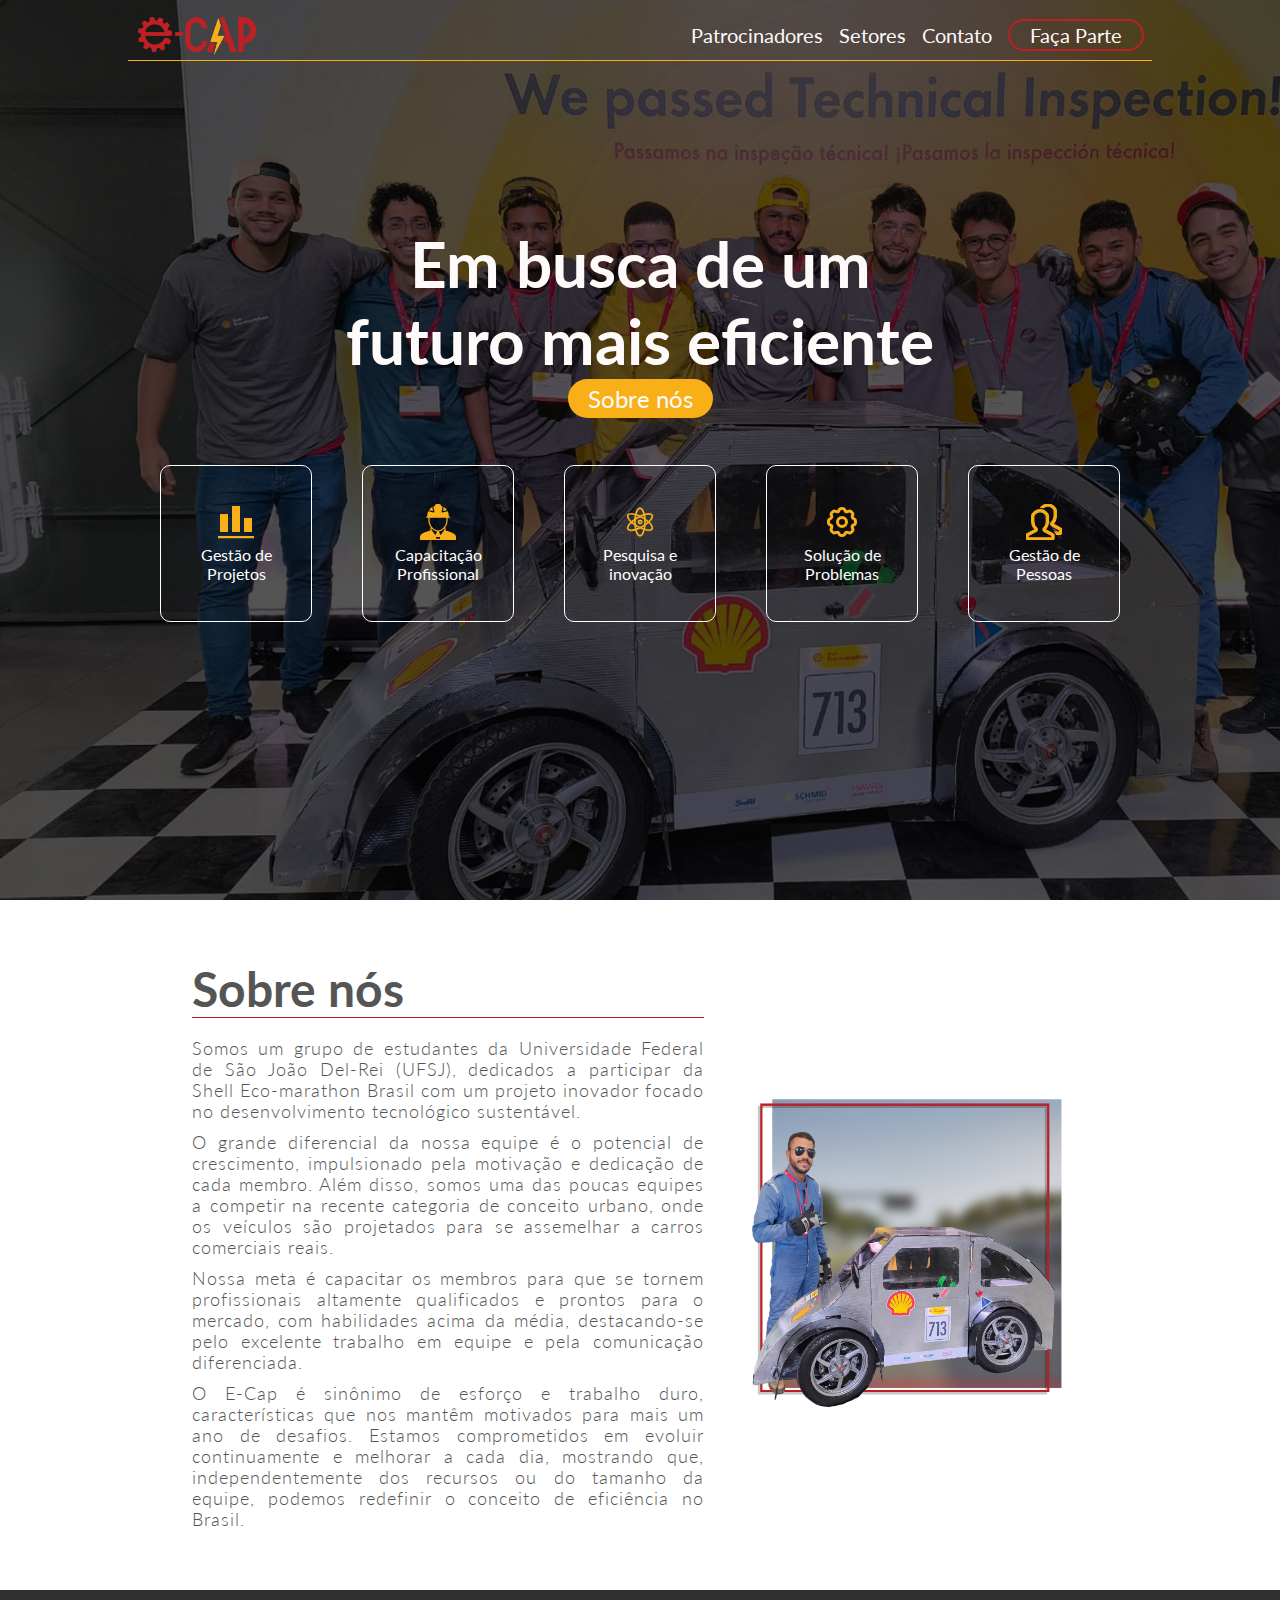
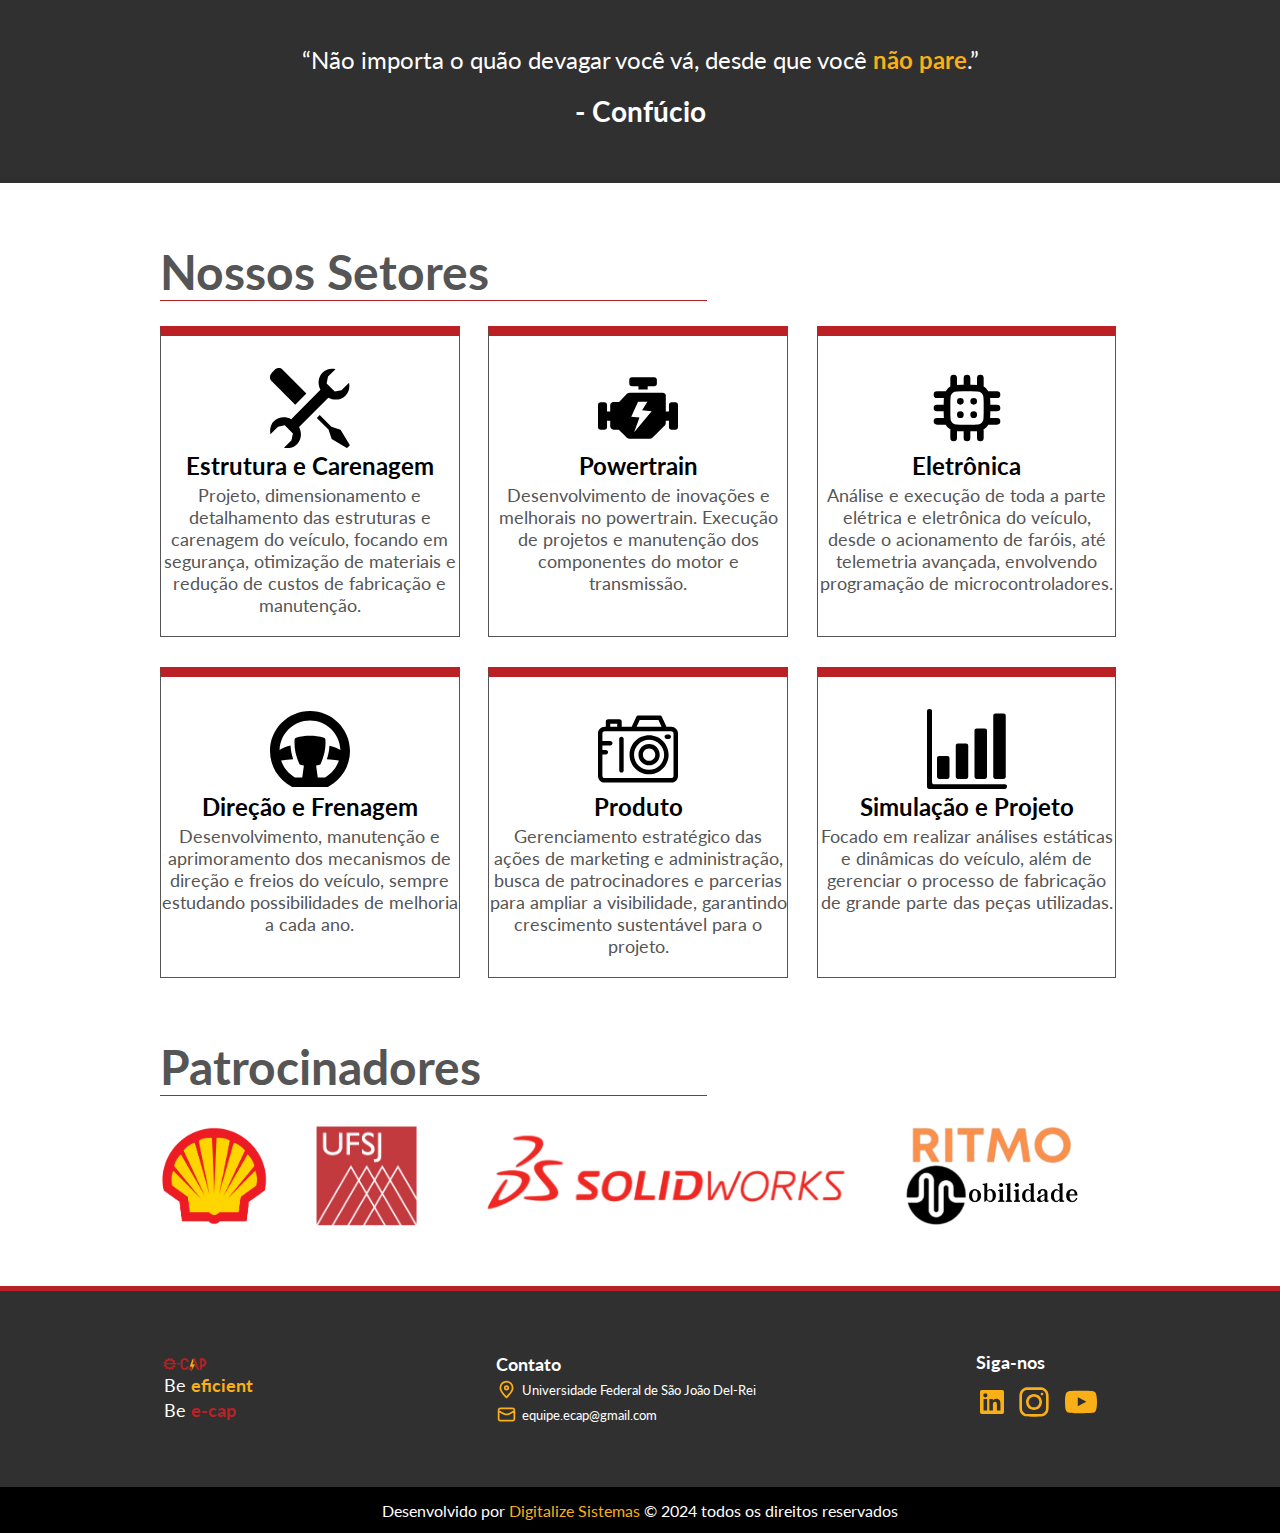
<file: index.html>
<!DOCTYPE html>
<html lang="pt-br">
<head>
    <meta charset="UTF-8">
    <meta name="viewport" content="width=device-width, initial-scale=1.0">
    <link rel="shortcut icon" type="x-icon" href="imagens/shortlogoecap.png">
    <title>e-cap</title>
    <link rel="stylesheet" href="css/style.css">
    <link rel="preconnect" href="https://fonts.googleapis.com">
    <link rel="preconnect" href="https://fonts.gstatic.com" crossorigin>
    <link href="https://fonts.googleapis.com/css2?family=Lato:ital,wght@0,100;0,300;0,400;0,700;0,900;1,100;1,300;1,400;1,700;1,900&display=swap" rel="stylesheet">
</head>
<body>
    <main>
        <header>
            <div class="soserveparaisso">
                <img src="imagens/logoecap.png" alt="Logo E-cap">
                <ul>
                    <li><a href="#patrocinadores">Patrocinadores</a></li>
                    <li><a href="#setores">Setores</a></li>
                    <li><a href="#contato">Contato</a></li>
                    <li><a class="botao" href="paginas/inscricao.html">Faça Parte</a></li>
                </ul>
                <nav class="headertelefone">
                    <button class="botaomenu" id="butas">
                        <svg fill="#BB2025" viewBox="-5 -7 24 24" xmlns="http://www.w3.org/2000/svg" preserveAspectRatio="xMinYMin" class="jam jam-align-justify" stroke="#BB2025"><g id="SVGRepo_bgCarrier" stroke-width="0"></g><g id="SVGRepo_tracerCarrier" stroke-linecap="round" stroke-linejoin="round"></g><g id="SVGRepo_iconCarrier"><path d="M1 0h12a1 1 0 0 1 0 2H1a1 1 0 1 1 0-2zm0 8h12a1 1 0 0 1 0 2H1a1 1 0 1 1 0-2zm0-4h12a1 1 0 0 1 0 2H1a1 1 0 1 1 0-2z"></path></g></svg>
                    </button>
                </nav>
            </div> 
            <nav class="menutelefone">
                    <button class="botaomenu" id="brutus">
                    <svg fill="#BB2025" viewBox="-5 -7 24 24" xmlns="http://www.w3.org/2000/svg" preserveAspectRatio="xMinYMin" class="jam jam-align-justify" stroke="#BB2025"><g id="SVGRepo_bgCarrier" stroke-width="0"></g><g id="SVGRepo_tracerCarrier" stroke-linecap="round" stroke-linejoin="round"></g><g id="SVGRepo_iconCarrier"><path d="M1 0h12a1 1 0 0 1 0 2H1a1 1 0 1 1 0-2zm0 8h12a1 1 0 0 1 0 2H1a1 1 0 1 1 0-2zm0-4h12a1 1 0 0 1 0 2H1a1 1 0 1 1 0-2z"></path></g></svg>
                    </button>
                    <li><a href="#about">Sobre nós</a></li>
                    <li><a href="#patrocinadores">Patrocinadores</a></li>
                    <li><a href="#setores">Setores</a></li>
                    <li><a href="#contato">Contato</a></li>
                    <li><a href="paginas/inscricao.html">Faça Parte</a></li> 
            </nav> 
        </header>
        <nav class="principal">
            <h1>Em busca de um futuro mais eficiente</h1>
            <a href="#about">Sobre nós</a>
        </nav>
        <div class="destaques">
            <div class="ajustelarguradestaque">
                <article>
                    <svg fill="#F9AF18" width="64px" height="64px" viewBox="0 0 1920 1920" xmlns="http://www.w3.org/2000/svg" stroke="#F9AF18"><g id="SVGRepo_bgCarrier" stroke-width="0"></g><g id="SVGRepo_tracerCarrier" stroke-linecap="round" stroke-linejoin="round"></g><g id="SVGRepo_iconCarrier"> <path d="M746.667 106.667H1173.33V1493.33H746.667V106.667ZM533.333 533.333H106.667V1493.33H533.333V533.333ZM1920 1706.67H0V1824H1920V1706.67ZM1813.33 746.667H1386.67V1493.33H1813.33V746.667Z"></path> </g></svg>
                    <p>Gestão de Projetos</p>
                </article>
                <article>
                    <svg fill="#F9AF18" height="64px" width="64px" version="1.1" id="Layer_1" xmlns="http://www.w3.org/2000/svg" xmlns:xlink="http://www.w3.org/1999/xlink" viewBox="0 0 503.607 503.607" xml:space="preserve" stroke="#F9AF18"><g id="SVGRepo_bgCarrier" stroke-width="0"></g><g id="SVGRepo_tracerCarrier" stroke-linecap="round" stroke-linejoin="round"></g><g id="SVGRepo_iconCarrier"> <g> <g> <g> <path d="M478.67,417.993c-50.352-26.498-88.87-41.212-123.081-47.02l3.727-5.12c1.46-2.014,1.956-4.558,1.36-6.967l-7.798-31.165 c20.883-29.444,33.221-66.224,33.221-101.099v-33.574h8.393h16.787c4.642,0,8.393-3.76,8.393-8.393 c0-4.642-3.752-8.393-8.393-8.393h-8.393v-8.393c0-23.384-5.506-45.409-15.377-64.999l-75.365,14.487 c-0.529,0.101-1.058,0.151-1.586,0.151c-2.199,0-4.339-0.873-5.926-2.451c-1.964-1.972-2.837-4.784-2.317-7.521l13.765-72.268 c-7.109-3.198-14.537-5.968-22.31-8.175v-1.779C293.77,11.356,282.414,0,268.456,0h-33.297 c-13.967,0-25.323,11.356-25.323,25.315v1.779c-7.764,2.208-15.192,4.977-22.301,8.175l13.765,72.268 c0.52,2.736-0.353,5.548-2.317,7.521c-1.586,1.578-3.727,2.451-5.934,2.451c-0.529,0-1.058-0.05-1.586-0.151l-75.356-14.487 c-9.871,19.59-15.385,41.615-15.385,64.999v8.393h-8.393c-4.633,0-8.393,3.752-8.393,8.393c0,4.633,3.76,8.393,8.393,8.393 h16.787h8.393v33.574c0,34.875,12.347,71.655,33.221,101.099l-7.789,31.165c-0.604,2.409-0.101,4.952,1.36,6.967l3.727,5.12 c-34.212,5.808-72.729,20.522-123.081,47.02C9.56,426.085,0,441.923,0,459.323v35.89c0,4.633,3.76,8.393,8.393,8.393h201.443 h0.008h3.139c0.008,0,0.008-0.008,0.017-0.008l77.253-0.067c0.134,0.008,0.243,0.076,0.378,0.076h204.582 c4.642,0,8.393-3.76,8.393-8.393v-35.89C503.607,441.923,494.055,426.085,478.67,417.993z M134.295,226.623v-33.574h235.016 v33.574c0,37.796-13.371,71.059-33.146,96.004c-0.294,0.285-0.68,0.462-0.932,0.789c-2.887,3.693-5.875,7.176-8.947,10.45 c-0.017,0.017-0.034,0.034-0.05,0.05c-2.04,2.157-4.163,4.079-6.278,6.052c-20.514,18.499-44.88,29.344-68.155,29.344 c-23.267,0-47.633-10.844-68.155-29.344c-2.107-1.972-4.23-3.895-6.27-6.052c-0.017-0.017-0.034-0.034-0.05-0.05 c-3.072-3.273-6.068-6.757-8.956-10.45c-0.252-0.327-0.63-0.504-0.923-0.789C147.674,297.682,134.295,264.419,134.295,226.623z M160.18,359.147l3.769-15.058c0.017,0.025,0.042,0.042,0.059,0.059c20.287,22.066,46.097,37.611,75.188,41.145 c0.017,0,0.034,0.008,0.05,0.008l-22.78,51.242L160.18,359.147z M220.084,486.811l5.028-25.172h53.391l2.132,10.635l2.896,14.479 L220.084,486.811z M287.148,436.543l-22.78-51.242c0.017,0,0.034-0.008,0.05-0.008c29.092-3.534,54.902-19.078,75.188-41.145 c0.017-0.017,0.042-0.034,0.059-0.059l3.769,15.058L287.148,436.543z"></path> <path d="M331.617,43.415l-10.5,55.111l57.436-11.046C366.626,69.762,350.679,54.746,331.617,43.415z"></path> <path d="M171.996,43.415c-19.062,11.331-35.009,26.347-46.936,44.066l57.436,11.046L171.996,43.415z"></path> </g> </g> </g> </g></svg>
                    <p>Capacitação Profissional</p>
                </article>
                <article>
                    <svg viewBox="0 0 64 64" height="64px" width="64px" xmlns="http://www.w3.org/2000/svg" stroke-width="3" stroke="#F9AF18" fill="none"><g id="SVGRepo_bgCarrier" stroke-width="0"></g><g id="SVGRepo_tracerCarrier" stroke-linecap="round" stroke-linejoin="round"></g><g id="SVGRepo_iconCarrier"><ellipse cx="31.95" cy="32" rx="8.99" ry="24.73" stroke-linecap="round"></ellipse><ellipse cx="31.95" cy="32" rx="8.99" ry="24.73" transform="translate(-11.74 43.67) rotate(-60)" stroke-linecap="round"></ellipse><ellipse cx="32.05" cy="32.15" rx="24.73" ry="8.99" transform="translate(-11.78 20.33) rotate(-30)" stroke-linecap="round"></ellipse><circle cx="32.2" cy="32.15" r="2.88" stroke-linecap="round"></circle></g></svg>
                    <p>Pesquisa e inovação</p>
                </article>
                <article>
                    <svg width="64px" height="64px" viewBox="0 0 24 24" fill="none" xmlns="http://www.w3.org/2000/svg" stroke="#F9AF18"><g id="SVGRepo_bgCarrier" stroke-width="0"></g><g id="SVGRepo_tracerCarrier" stroke-linecap="round" stroke-linejoin="round"></g><g id="SVGRepo_iconCarrier"> <path d="M15 12C15 13.6569 13.6569 15 12 15C10.3431 15 9 13.6569 9 12C9 10.3431 10.3431 9 12 9C13.6569 9 15 10.3431 15 12Z" stroke="#" stroke-width="2" stroke-linecap="round" stroke-linejoin="round"></path> <path d="M12.9046 3.06005C12.6988 3 12.4659 3 12 3C11.5341 3 11.3012 3 11.0954 3.06005C10.7942 3.14794 10.5281 3.32808 10.3346 3.57511C10.2024 3.74388 10.1159 3.96016 9.94291 4.39272C9.69419 5.01452 9.00393 5.33471 8.36857 5.123L7.79779 4.93281C7.3929 4.79785 7.19045 4.73036 6.99196 4.7188C6.70039 4.70181 6.4102 4.77032 6.15701 4.9159C5.98465 5.01501 5.83376 5.16591 5.53197 5.4677C5.21122 5.78845 5.05084 5.94882 4.94896 6.13189C4.79927 6.40084 4.73595 6.70934 4.76759 7.01551C4.78912 7.2239 4.87335 7.43449 5.04182 7.85566C5.30565 8.51523 5.05184 9.26878 4.44272 9.63433L4.16521 9.80087C3.74031 10.0558 3.52786 10.1833 3.37354 10.3588C3.23698 10.5141 3.13401 10.696 3.07109 10.893C3 11.1156 3 11.3658 3 11.8663C3 12.4589 3 12.7551 3.09462 13.0088C3.17823 13.2329 3.31422 13.4337 3.49124 13.5946C3.69158 13.7766 3.96395 13.8856 4.50866 14.1035C5.06534 14.3261 5.35196 14.9441 5.16236 15.5129L4.94721 16.1584C4.79819 16.6054 4.72367 16.829 4.7169 17.0486C4.70875 17.3127 4.77049 17.5742 4.89587 17.8067C5.00015 18.0002 5.16678 18.1668 5.5 18.5C5.83323 18.8332 5.99985 18.9998 6.19325 19.1041C6.4258 19.2295 6.68733 19.2913 6.9514 19.2831C7.17102 19.2763 7.39456 19.2018 7.84164 19.0528L8.36862 18.8771C9.00393 18.6654 9.6942 18.9855 9.94291 19.6073C10.1159 20.0398 10.2024 20.2561 10.3346 20.4249C10.5281 20.6719 10.7942 20.8521 11.0954 20.94C11.3012 21 11.5341 21 12 21C12.4659 21 12.6988 21 12.9046 20.94C13.2058 20.8521 13.4719 20.6719 13.6654 20.4249C13.7976 20.2561 13.8841 20.0398 14.0571 19.6073C14.3058 18.9855 14.9961 18.6654 15.6313 18.8773L16.1579 19.0529C16.605 19.2019 16.8286 19.2764 17.0482 19.2832C17.3123 19.2913 17.5738 19.2296 17.8063 19.1042C17.9997 18.9999 18.1664 18.8333 18.4996 18.5001C18.8328 18.1669 18.9994 18.0002 19.1037 17.8068C19.2291 17.5743 19.2908 17.3127 19.2827 17.0487C19.2759 16.8291 19.2014 16.6055 19.0524 16.1584L18.8374 15.5134C18.6477 14.9444 18.9344 14.3262 19.4913 14.1035C20.036 13.8856 20.3084 13.7766 20.5088 13.5946C20.6858 13.4337 20.8218 13.2329 20.9054 13.0088C21 12.7551 21 12.4589 21 11.8663C21 11.3658 21 11.1156 20.9289 10.893C20.866 10.696 20.763 10.5141 20.6265 10.3588C20.4721 10.1833 20.2597 10.0558 19.8348 9.80087L19.5569 9.63416C18.9478 9.26867 18.6939 8.51514 18.9578 7.85558C19.1262 7.43443 19.2105 7.22383 19.232 7.01543C19.2636 6.70926 19.2003 6.40077 19.0506 6.13181C18.9487 5.94875 18.7884 5.78837 18.4676 5.46762C18.1658 5.16584 18.0149 5.01494 17.8426 4.91583C17.5894 4.77024 17.2992 4.70174 17.0076 4.71872C16.8091 4.73029 16.6067 4.79777 16.2018 4.93273L15.6314 5.12287C14.9961 5.33464 14.3058 5.0145 14.0571 4.39272C13.8841 3.96016 13.7976 3.74388 13.6654 3.57511C13.4719 3.32808 13.2058 3.14794 12.9046 3.06005Z" stroke="#" stroke-width="2" stroke-linecap="round" stroke-linejoin="round"></path> </g></svg>
                    <p>Solução de Problemas</p>
                </article>
                <article>
                    <svg fill="#F9AF18" width="64px" height="64px" viewBox="0 0 32 32" version="1.1" xmlns="http://www.w3.org/2000/svg" stroke="#F9AF18"><g id="SVGRepo_bgCarrier" stroke-width="0"></g><g id="SVGRepo_tracerCarrier" stroke-linecap="round" stroke-linejoin="round"></g><g id="SVGRepo_iconCarrier"> <path d="M23.313 26.102l-6.296-3.488c2.34-1.841 2.976-5.459 2.976-7.488v-4.223c0-2.796-3.715-5.91-7.447-5.91-3.73 0-7.544 3.114-7.544 5.91v4.223c0 1.845 0.78 5.576 3.144 7.472l-6.458 3.503s-1.688 0.752-1.688 1.689v2.534c0 0.933 0.757 1.689 1.688 1.689h21.625c0.931 0 1.688-0.757 1.688-1.689v-2.534c0-0.994-1.689-1.689-1.689-1.689zM23.001 30.015h-21.001v-1.788c0.143-0.105 0.344-0.226 0.502-0.298 0.047-0.021 0.094-0.044 0.139-0.070l6.459-3.503c0.589-0.32 0.979-0.912 1.039-1.579s-0.219-1.32-0.741-1.739c-1.677-1.345-2.396-4.322-2.396-5.911v-4.223c0-1.437 2.708-3.91 5.544-3.91 2.889 0 5.447 2.44 5.447 3.91v4.223c0 1.566-0.486 4.557-2.212 5.915-0.528 0.416-0.813 1.070-0.757 1.739s0.446 1.267 1.035 1.589l6.296 3.488c0.055 0.030 0.126 0.063 0.184 0.089 0.148 0.063 0.329 0.167 0.462 0.259v1.809zM30.312 21.123l-6.39-3.488c2.34-1.841 3.070-5.459 3.070-7.488v-4.223c0-2.796-3.808-5.941-7.54-5.941-2.425 0-4.904 1.319-6.347 3.007 0.823 0.051 1.73 0.052 2.514 0.302 1.054-0.821 2.386-1.308 3.833-1.308 2.889 0 5.54 2.47 5.54 3.941v4.223c0 1.566-0.58 4.557-2.305 5.915-0.529 0.416-0.813 1.070-0.757 1.739 0.056 0.67 0.445 1.267 1.035 1.589l6.39 3.488c0.055 0.030 0.126 0.063 0.184 0.089 0.148 0.063 0.329 0.167 0.462 0.259v1.779h-4.037c0.61 0.46 0.794 1.118 1.031 2h3.319c0.931 0 1.688-0.757 1.688-1.689v-2.503c-0.001-0.995-1.689-1.691-1.689-1.691z"></path> </g></svg>
                    <p>Gestão de Pessoas</p>
                </article>
            </div>
        </div>
    </main>
    <div class="sobre" id="about">
        <div class="textoabout">
            <h2>Sobre nós</h2>
            <p>Somos um grupo de estudantes da Universidade Federal de São João Del-Rei (UFSJ), dedicados a participar da Shell Eco-marathon Brasil com um projeto inovador focado no desenvolvimento tecnológico sustentável.</p>
            <p>O grande diferencial da nossa equipe é o potencial de crescimento, impulsionado pela motivação e dedicação de cada membro. Além disso, somos uma das poucas equipes a competir na recente categoria de conceito urbano, onde os veículos são projetados para se assemelhar a carros comerciais reais.</p>
            <p>Nossa meta é capacitar os membros para que se tornem profissionais altamente qualificados e prontos para o mercado, com habilidades acima da média, destacando-se pelo excelente trabalho em equipe e pela comunicação diferenciada.</p>
            <p>O E-Cap é sinônimo de esforço e trabalho duro, características que nos mantêm motivados para mais um ano de desafios. Estamos comprometidos em evoluir continuamente e melhorar a cada dia, mostrando que, independentemente dos recursos ou do tamanho da equipe, podemos redefinir o conceito de eficiência no Brasil.</p>
        </div>
        <img src="../imagens/imgsobrenos.jpg" alt="">
    </div>
    <div class="mensagem">
        <q>Não importa o quão devagar você vá, desde que você<b> não pare</b>.</q>
        <h3>- Confúcio</h3>
    </div>
    <div class="setores" id="setores">
        <div class="containersetores">
            <h2>Nossos Setores</h2>
            <div class="ajustesetores">
                <article>
                    <svg width="64px" height="64px" viewBox="0 0 16 16" version="1.1" xmlns="http://www.w3.org/2000/svg" xmlns:xlink="http://www.w3.org/1999/xlink" class="si-glyph si-glyph-wrench-screwdriver" fill="#000000"><g id="SVGRepo_bgCarrier" stroke-width="0"></g><g id="SVGRepo_tracerCarrier" stroke-linecap="round" stroke-linejoin="round"></g><g id="SVGRepo_iconCarrier"> <title>140</title> <defs> </defs> <g stroke="none" stroke-width="1" fill="none" fill-rule="evenodd"> <g fill="#000"> <path d="M5.811,11.799 L11.663,5.947 C12.825,6.548 14.207,6.436 15.095,5.549 C15.779,4.864 16.01,3.883 15.804,2.936 L14.295,4.442 L12.951,4.704 L11.325,3.095 L11.605,1.71 L13.1,0.235 C12.153,0.028 11.17,0.257 10.487,0.941 C9.598,1.829 9.488,3.211 10.089,4.374 L4.237,10.226 C3.074,9.626 1.692,9.738 0.804,10.624 C0.12,11.31 -0.111,12.29 0.096,13.237 L1.604,11.732 L2.947,11.469 L4.575,13.078 L4.294,14.463 L2.799,15.939 C3.745,16.145 4.728,15.917 5.412,15.232 C6.299,14.344 6.41,12.962 5.811,11.799 L5.811,11.799 Z" class="si-glyph-fill"> </path> <g> <path d="M14.107,12.334 L12.277,11.736 L9.941,9.4 L9.361,9.98 L11.697,12.314 L12.334,14.186 L15.401,16.019 L15.98,15.44 L14.107,12.334 Z" class="si-glyph-fill"> </path> <path d="M7.277,5.107 L2.478,0.29 C2.075,-0.114 1.367,-0.064 0.9,0.408 L0.367,0.94 C-0.1,1.412 -0.153,2.119 0.252,2.525 L5.049,7.342 L7.277,5.107 L7.277,5.107 Z" class="si-glyph-fill"> </path> </g> </g> </g> </g></svg>
                    <h4>Estrutura e Carenagem</h4>
                    <p>Projeto, dimensionamento e detalhamento das estruturas e carenagem do veículo, focando em segurança, otimização de materiais e redução de custos de fabricação e manutenção.</p>
                </article>
                <article>
                    <svg fill="#000000" width="64px" height="64px" viewBox="0 -14.14 122.88 122.88" version="1.1" id="Layer_1" xmlns="http://www.w3.org/2000/svg" xmlns:xlink="http://www.w3.org/1999/xlink" style="enable-background:new 0 0 122.88 94.59" xml:space="preserve"><g id="SVGRepo_bgCarrier" stroke-width="0"></g><g id="SVGRepo_tracerCarrier" stroke-linecap="round" stroke-linejoin="round"></g><g id="SVGRepo_iconCarrier"> <style type="text/css">.st0{fill-rule:evenodd;clip-rule:evenodd;}</style> <g> <path class="st0" d="M43.58,92.2L31.9,80.53h-8.04c-2.81,0-5.11-2.3-5.11-5.11v-8.7h-4.87V76.9c0,2.17-1.78,3.95-3.95,3.95H3.95 C1.78,80.85,0,79.07,0,76.9V42.4c0-2.17,1.78-3.95,3.95-3.95h5.98c2.17,0,3.95,1.78,3.95,3.95v10.18h4.87v-9.36 c0-2.81,2.3-5.11,5.11-5.11h8.54l12.07-12.83c1.4-1.22,3.26-1.65,5.43-1.56h49.73c1.72,0.19,3.03,0.85,3.83,2.09 c0.8,1.22,0.67,1.91,0.67,3.28v23.49H109V42.4c0-2.17,1.78-3.95,3.95-3.95h5.98c2.17,0,3.95,1.78,3.95,3.95v34.5 c0,2.17-1.78,3.95-3.95,3.95h-5.98c-2.17,0-3.95-1.78-3.95-3.95V66.72h-4.87v0.92c0,2.73,0.08,4.38-1.66,6.64 c-0.33,0.43-0.7,0.84-1.11,1.22L83.53,92.96c-0.89,0.99-2.24,1.53-4.02,1.63h-30.4C46.84,94.49,44.99,93.71,43.58,92.2L43.58,92.2z M63.71,61.78l-12.64-1.19l10.48-22.96h14.33l-8.13,13.17l14.62,1.62L55.53,84.64L63.71,61.78L63.71,61.78z M51.98,0h34.5 c2.17,0,3.95,1.78,3.95,3.95v5.98c0,2.17-1.78,3.95-3.95,3.95H76.3v5.03H62.16v-5.03H51.98c-2.17,0-3.95-1.78-3.95-3.95V3.95 C48.03,1.78,49.81,0,51.98,0L51.98,0z"></path> </g> </g></svg>
                    <h4>Powertrain</h4>
                    <p>Desenvolvimento de inovações e melhorais no powertrain. Execução de projetos e manutenção dos componentes do motor e transmissão.</p>
                </article>
                <article>
                    <svg width="64px" height="64px" viewBox="0 0 24 24" fill="none" xmlns="http://www.w3.org/2000/svg"><g id="SVGRepo_bgCarrier" stroke-width="0"></g><g id="SVGRepo_tracerCarrier" stroke-linecap="round" stroke-linejoin="round"></g><g id="SVGRepo_iconCarrier"> <path d="M8 3V6.18257M3 8H6.18257M3 12H6M3 16H6.18257M17.8174 8H21M18 12H21M17.8174 16H21M8 17.8174L8 21M12 3V6M12 18V21M16 3L16 6.18257M16 17.8174V21M10 14H10.01M14 14H14.01M14 10H14.01M10 10H10.01M10.8 18H13.2C14.8802 18 15.7202 18 16.362 17.673C16.9265 17.3854 17.3854 16.9265 17.673 16.362C18 15.7202 18 14.8802 18 13.2V10.8C18 9.11984 18 8.27976 17.673 7.63803C17.3854 7.07354 16.9265 6.6146 16.362 6.32698C15.7202 6 14.8802 6 13.2 6H10.8C9.11984 6 8.27976 6 7.63803 6.32698C7.07354 6.6146 6.6146 7.07354 6.32698 7.63803C6 8.27976 6 9.11984 6 10.8V13.2C6 14.8802 6 15.7202 6.32698 16.362C6.6146 16.9265 7.07354 17.3854 7.63803 17.673C8.27976 18 9.11984 18 10.8 18Z" stroke="#000000" stroke-width="2" stroke-linecap="round" stroke-linejoin="round"></path> </g></svg>
                    <h4>Eletrônica</h4>
                    <p>Análise e execução de toda a parte elétrica e eletrônica do veículo, desde o acionamento de faróis, até telemetria avançada, envolvendo programação de microcontroladores.</p>
                </article>
                <article>
                    <svg fill="#000000" height="64px" width="64px" version="1.1" id="Capa_1" xmlns="http://www.w3.org/2000/svg" xmlns:xlink="http://www.w3.org/1999/xlink" viewBox="0 0 612 612" xml:space="preserve"><g id="SVGRepo_bgCarrier" stroke-width="0"></g><g id="SVGRepo_tracerCarrier" stroke-linecap="round" stroke-linejoin="round"></g><g id="SVGRepo_iconCarrier"> <g> <path d="M305.997,15.492C137.27,15.492,0,152.762,0,321.491c0,113.854,62.614,217.611,163.405,270.782l8.03,4.235h269.128 l8.03-4.235C549.388,539.1,612,435.342,612,321.491C612,152.762,474.728,15.492,305.997,15.492z M422.06,523.185h-56.683 l-12.685-90.79c8.402-1.506,16.92-3.39,25.621-5.717c4.457-1.193,8.147-4.325,10.048-8.531 c28.393-62.849,39.673-121.492,35.5-184.551c-0.434-6.506-4.914-12.034-11.188-13.8c-36.504-10.263-71.395-15.256-106.673-15.256 c-35.275,0-70.166,4.991-106.668,15.256c-6.276,1.766-10.756,7.292-11.19,13.8c-4.173,63.059,7.107,121.702,35.5,184.551 c1.901,4.211,5.592,7.341,10.053,8.531c8.699,2.327,17.214,4.21,25.613,5.713l-12.685,90.793h-56.68 c-50.277-28.956-87.083-74.878-104.794-128.357c30.705-4.391,61.43-7.865,92.167-10.425 c-11.724-35.065-18.387-69.522-20.248-104.762c-30.498,6.999-59.386,17.771-83.604,34.315 c3.993-124.822,106.763-225.14,232.538-225.14c125.788,0,228.57,100.337,232.545,225.177c-2.404-1.649-4.952-3.26-7.66-4.819 c-23.126-13.318-49.007-22.5-75.983-28.826c-1.913,34.98-8.561,69.203-20.201,104.023c30.738,2.552,61.469,6.016,92.177,10.399 C509.169,448.276,472.355,494.221,422.06,523.185z"></path> </g> </g></svg>
                    <h4>Direção e Frenagem</h4>
                    <p>Desenvolvimento, manutenção e aprimoramento dos mecanismos de direção e freios do veículo, sempre estudando possibilidades de melhoria a cada ano.</p>
                </article>
                <article>
                    <svg fill="#000000" height="64px" width="64px" version="1.1" id="Layer_1" xmlns="http://www.w3.org/2000/svg" xmlns:xlink="http://www.w3.org/1999/xlink" viewBox="0 0 399.9 399.9" xml:space="preserve"><g id="SVGRepo_bgCarrier" stroke-width="0"></g><g id="SVGRepo_tracerCarrier" stroke-linecap="round" stroke-linejoin="round"></g><g id="SVGRepo_iconCarrier"> <g> <g> <path d="M366.5,89.1h-24.1l-23.2-50.3c-1.8-3.9-5.8-6.5-10.1-6.5H201.7c-4.3,0-8.3,2.5-10.1,6.5l-23.2,50.3h-49.9V62.4 c0-6.1-5-11.1-11.1-11.1H50.2c-6.1,0-11.1,5-11.1,11.1v26.7h-5.8c-18.4,0-33.3,15-33.3,33.3v211.9c0,18.4,15,33.3,33.3,33.3h333.3 c18.4,0,33.3-15,33.3-33.3V122.4C399.8,104.1,384.8,89.1,366.5,89.1z M208.8,54.6H302l15.9,34.5H192.8L208.8,54.6z M61.2,73.5h35 v15.6h-35V73.5z M366.5,345.4H33.1c-6.1,0-11.1-5-11.1-11.1V227h17.3c6.1,0,11.1-5,11.1-11.1c0-6.1-5-11.1-11.1-11.1H22v-22.2 h39.5c6.1,0,11.1-5,11.1-11.1c0-6.1-5-11.1-11.1-11.1H22v-37.9c0-6.1,5-11.1,11.1-11.1h333.3c6.1,0,11.1,5,11.1,11.1v211.8h0.1 C377.6,340.4,372.6,345.4,366.5,345.4z"></path> </g> </g> <g> <g> <path d="M255.4,130.8c-53.8,0-97.6,43.8-97.6,97.6s43.8,97.6,97.6,97.6c53.8,0,97.6-43.8,97.6-97.6 C352.9,174.6,309.1,130.8,255.4,130.8z M255.4,303.7c-41.5,0-75.3-33.8-75.3-75.3s33.8-75.3,75.3-75.3s75.3,33.8,75.3,75.3 C330.7,269.9,296.9,303.7,255.4,303.7z"></path> </g> </g> <g> <g> <path d="M255.4,175.3c-29.3,0-53.1,23.8-53.1,53.1s23.8,53.1,53.1,53.1c29.3,0,53.1-23.8,53.1-53.1 C308.5,199.1,284.6,175.3,255.4,175.3z M255.4,259.3c-17,0-30.9-13.9-30.9-30.9s13.9-30.9,30.9-30.9s30.9,13.9,30.9,30.9 S272.4,259.3,255.4,259.3z"></path> </g> </g> <g> <g> <path d="M353.8,127.8h-9.9c-6.1,0-11.1,5-11.1,11.1c0,6.1,5,11.1,11.1,11.1h9.9c6.1,0,11.1-5,11.1-11.1 C364.9,132.8,360,127.8,353.8,127.8z"></path> </g> </g> <g> <g> <path d="M117.2,138.8c-6.1,0-11.1,5-11.1,11.1v156.9c0,6.1,5,11.1,11.1,11.1c6.1,0,11.1-5,11.1-11.1V149.9 C128.3,143.8,123.3,138.8,117.2,138.8z"></path> </g> </g> </g></svg>
                    <h4>Produto</h4>
                    <p>Gerenciamento estratégico das ações de marketing e administração, busca de patrocinadores e parcerias para ampliar a visibilidade, garantindo crescimento sustentável para o projeto.</p>
                </article>
                <article>
                    <svg version="1.1" id="_x32_" xmlns="http://www.w3.org/2000/svg" xmlns:xlink="http://www.w3.org/1999/xlink" width="64px" height="64px" viewBox="0 0 512 512" xml:space="preserve" fill="#000000"><g id="SVGRepo_bgCarrier" stroke-width="0"></g><g id="SVGRepo_tracerCarrier" stroke-linecap="round" stroke-linejoin="round"></g><g id="SVGRepo_iconCarrier"> <style type="text/css">  .st0{fill:#000000;}  </style> <g> <path class="st0" d="M77.609,448h52.781c7.516,0,13.609-6.094,13.609-13.609V315.094c0-7.516-6.094-13.609-13.609-13.609H77.609 c-7.516,0-13.609,6.094-13.609,13.609v119.297C64,441.906,70.094,448,77.609,448z"></path> <path class="st0" d="M197.609,448h52.781c7.516,0,13.609-6.094,13.609-13.609V235.094c0-7.516-6.094-13.609-13.609-13.609h-52.781 c-7.516,0-13.609,6.094-13.609,13.609v199.297C184,441.906,190.094,448,197.609,448z"></path> <path class="st0" d="M317.609,448h52.781c7.516,0,13.609-6.094,13.609-13.609V139.094c0-7.516-6.094-13.609-13.609-13.609h-52.781 c-7.516,0-13.609,6.094-13.609,13.609v295.297C304,441.906,310.094,448,317.609,448z"></path> <path class="st0" d="M437.609,448h52.781c7.516,0,13.609-6.094,13.609-13.609V43.094c0-7.516-6.094-13.609-13.609-13.609h-52.781 c-7.516,0-13.609,6.094-13.609,13.609v391.297C424,441.906,430.094,448,437.609,448z"></path> <path class="st0" d="M498.391,482H45.609C38.094,482,32,475.906,32,468.391V13.609C32,6.094,25.906,0,18.391,0h-4.781 C6.094,0,0,6.094,0,13.609v484.781C0,505.906,6.094,512,13.609,512h484.781c7.516,0,13.609-6.094,13.609-13.609v-2.781 C512,488.094,505.906,482,498.391,482z"></path> </g> </g></svg>
                    <h4>Simulação e Projeto</h4>
                    <p>Focado em realizar análises estáticas e dinâmicas do veículo, além de gerenciar o processo de fabricação de grande parte das peças utilizadas.</p>
                </article>
            </div>    
        </div>
    </div>
    <div class="parceiros" id="patrocinadores">
        <div class="containerparceiros">
            <h2>Patrocinadores</h2>
            <div class="ajusteparceiros">
                <img src="imagens/shelllogo.png" alt="logo da shell">
                <img src="imagens/ufsjlogo.png" alt="logo da ufsj">
                <img src="imagens/solidworkslogo.png" alt="logo da solidworks">
                <img src="imagens/ritmomobilidadelogo.png" alt="logo da ritmo mobilidade">
                <img src="imagens/natuilheuslogo.png" alt="logo da natu ilhéus">
                <img src="imagens/solarchapaslogo.png" alt="logo da solarchapas">
                <img src="imagens/ansyslogo.png" alt="logo da ansys">
            </div>
        </div>
    </div>
    <footer>
        <div class="rodape" id="contato">
            <div class="containerrodape">
                <div class="container1">
                    <img src="imagens/logoecap.png" alt="logo e-cap">
                    <p>Be <b style="color: #F9AF18;">eficient</b></p>
                    <p>Be <b style="color: #BB2025;">e-cap</b></p>
                </div>
                <div class="container2">
                    <h4>Contato</h4>
                    <p class="firula"><svg width="32px" height="32px" viewBox="0 0 24 24" fill="none" xmlns="http://www.w3.org/2000/svg"><g id="SVGRepo_bgCarrier" stroke-width="0"></g><g id="SVGRepo_tracerCarrier" stroke-linecap="round" stroke-linejoin="round"></g><g id="SVGRepo_iconCarrier"> <path d="M12 21C15.5 17.4 19 14.1764 19 10.2C19 6.22355 15.866 3 12 3C8.13401 3 5 6.22355 5 10.2C5 14.1764 8.5 17.4 12 21Z" stroke="#F9AF18" stroke-width="2" stroke-linecap="round" stroke-linejoin="round"></path> <path d="M12 12C13.1046 12 14 11.1046 14 10C14 8.89543 13.1046 8 12 8C10.8954 8 10 8.89543 10 10C10 11.1046 10.8954 12 12 12Z" stroke="#F9AF18" stroke-width="2" stroke-linecap="round" stroke-linejoin="round"></path> </g></svg>Universidade Federal de São João Del-Rei</p>
                    <p class="firula"><svg width="32px" height="32px" viewBox="0 0 24 24" fill="none" xmlns="http://www.w3.org/2000/svg"><g id="SVGRepo_bgCarrier" stroke-width="0"></g><g id="SVGRepo_tracerCarrier" stroke-linecap="round" stroke-linejoin="round"></g><g id="SVGRepo_iconCarrier"> <path d="M21 8L17.4392 9.97822C15.454 11.0811 14.4614 11.6326 13.4102 11.8488C12.4798 12.0401 11.5202 12.0401 10.5898 11.8488C9.53864 11.6326 8.54603 11.0811 6.5608 9.97822L3 8M6.2 19H17.8C18.9201 19 19.4802 19 19.908 18.782C20.2843 18.5903 20.5903 18.2843 20.782 17.908C21 17.4802 21 16.9201 21 15.8V8.2C21 7.0799 21 6.51984 20.782 6.09202C20.5903 5.71569 20.2843 5.40973 19.908 5.21799C19.4802 5 18.9201 5 17.8 5H6.2C5.0799 5 4.51984 5 4.09202 5.21799C3.71569 5.40973 3.40973 5.71569 3.21799 6.09202C3 6.51984 3 7.07989 3 8.2V15.8C3 16.9201 3 17.4802 3.21799 17.908C3.40973 18.2843 3.71569 18.5903 4.09202 18.782C4.51984 19 5.07989 19 6.2 19Z" stroke="#F9AF18" stroke-width="2" stroke-linecap="round" stroke-linejoin="round"></path> </g></svg>equipe.ecap@gmail.com</p>
                </div>
                <div class="container3">
                    <h4>Siga-nos</h4>
                    <nav>
                        <a href=""><svg width="32px" height="32px" viewBox="0 0 16 16" xmlns="http://www.w3.org/2000/svg" fill="none"><g id="SVGRepo_bgCarrier" stroke-width="0"></g><g id="SVGRepo_tracerCarrier" stroke-linecap="round" stroke-linejoin="round"></g><g id="SVGRepo_iconCarrier"><path fill="#F9AF18" d="M12.225 12.225h-1.778V9.44c0-.664-.012-1.519-.925-1.519-.926 0-1.068.724-1.068 1.47v2.834H6.676V6.498h1.707v.783h.024c.348-.594.996-.95 1.684-.925 1.802 0 2.135 1.185 2.135 2.728l-.001 3.14zM4.67 5.715a1.037 1.037 0 01-1.032-1.031c0-.566.466-1.032 1.032-1.032.566 0 1.031.466 1.032 1.032 0 .566-.466 1.032-1.032 1.032zm.889 6.51h-1.78V6.498h1.78v5.727zM13.11 2H2.885A.88.88 0 002 2.866v10.268a.88.88 0 00.885.866h10.226a.882.882 0 00.889-.866V2.865a.88.88 0 00-.889-.864z"></path></g></svg></a>
                        <a style="margin-right: 5px;" href="https://www.instagram.com/ecap_ufsj/"><svg width="32px" height="32px" viewBox="0 0 24 24" fill="none" xmlns="http://www.w3.org/2000/svg"><g id="SVGRepo_bgCarrier" stroke-width="0"></g><g id="SVGRepo_tracerCarrier" stroke-linecap="round" stroke-linejoin="round"></g><g id="SVGRepo_iconCarrier"> <path fill-rule="evenodd" clip-rule="evenodd" d="M12 18C15.3137 18 18 15.3137 18 12C18 8.68629 15.3137 6 12 6C8.68629 6 6 8.68629 6 12C6 15.3137 8.68629 18 12 18ZM12 16C14.2091 16 16 14.2091 16 12C16 9.79086 14.2091 8 12 8C9.79086 8 8 9.79086 8 12C8 14.2091 9.79086 16 12 16Z" fill="#F9AF18"></path> <path d="M18 5C17.4477 5 17 5.44772 17 6C17 6.55228 17.4477 7 18 7C18.5523 7 19 6.55228 19 6C19 5.44772 18.5523 5 18 5Z" fill="#F9AF18"></path> <path fill-rule="evenodd" clip-rule="evenodd" d="M1.65396 4.27606C1 5.55953 1 7.23969 1 10.6V13.4C1 16.7603 1 18.4405 1.65396 19.7239C2.2292 20.8529 3.14708 21.7708 4.27606 22.346C5.55953 23 7.23969 23 10.6 23H13.4C16.7603 23 18.4405 23 19.7239 22.346C20.8529 21.7708 21.7708 20.8529 22.346 19.7239C23 18.4405 23 16.7603 23 13.4V10.6C23 7.23969 23 5.55953 22.346 4.27606C21.7708 3.14708 20.8529 2.2292 19.7239 1.65396C18.4405 1 16.7603 1 13.4 1H10.6C7.23969 1 5.55953 1 4.27606 1.65396C3.14708 2.2292 2.2292 3.14708 1.65396 4.27606ZM13.4 3H10.6C8.88684 3 7.72225 3.00156 6.82208 3.0751C5.94524 3.14674 5.49684 3.27659 5.18404 3.43597C4.43139 3.81947 3.81947 4.43139 3.43597 5.18404C3.27659 5.49684 3.14674 5.94524 3.0751 6.82208C3.00156 7.72225 3 8.88684 3 10.6V13.4C3 15.1132 3.00156 16.2777 3.0751 17.1779C3.14674 18.0548 3.27659 18.5032 3.43597 18.816C3.81947 19.5686 4.43139 20.1805 5.18404 20.564C5.49684 20.7234 5.94524 20.8533 6.82208 20.9249C7.72225 20.9984 8.88684 21 10.6 21H13.4C15.1132 21 16.2777 20.9984 17.1779 20.9249C18.0548 20.8533 18.5032 20.7234 18.816 20.564C19.5686 20.1805 20.1805 19.5686 20.564 18.816C20.7234 18.5032 20.8533 18.0548 20.9249 17.1779C20.9984 16.2777 21 15.1132 21 13.4V10.6C21 8.88684 20.9984 7.72225 20.9249 6.82208C20.8533 5.94524 20.7234 5.49684 20.564 5.18404C20.1805 4.43139 19.5686 3.81947 18.816 3.43597C18.5032 3.27659 18.0548 3.14674 17.1779 3.0751C16.2777 3.00156 15.1132 3 13.4 3Z" fill="#F9AF18"></path> </g></svg></a>
                        <a href=""><svg width="32px" height="32px" viewBox="0 -3 20 20" version="1.1" xmlns="http://www.w3.org/2000/svg" xmlns:xlink="http://www.w3.org/1999/xlink" fill="#000000"><g id="SVGRepo_bgCarrier" stroke-width="0"></g><g id="SVGRepo_tracerCarrier" stroke-linecap="round" stroke-linejoin="round"></g><g id="SVGRepo_iconCarrier"> <title>youtube [#168]</title> <desc>Created with Sketch.</desc> <defs> </defs> <g id="Page-1" stroke="none" stroke-width="1" fill="none" fill-rule="evenodd"> <g id="Dribbble-Light-Preview" transform="translate(-300.000000, -7442.000000)" fill="#F9AF18"> <g id="icons" transform="translate(56.000000, 160.000000)"> <path d="M251.988432,7291.58588 L251.988432,7285.97425 C253.980638,7286.91168 255.523602,7287.8172 257.348463,7288.79353 C255.843351,7289.62824 253.980638,7290.56468 251.988432,7291.58588 M263.090998,7283.18289 C262.747343,7282.73013 262.161634,7282.37809 261.538073,7282.26141 C259.705243,7281.91336 248.270974,7281.91237 246.439141,7282.26141 C245.939097,7282.35515 245.493839,7282.58153 245.111335,7282.93357 C243.49964,7284.42947 244.004664,7292.45151 244.393145,7293.75096 C244.556505,7294.31342 244.767679,7294.71931 245.033639,7294.98558 C245.376298,7295.33761 245.845463,7295.57995 246.384355,7295.68865 C247.893451,7296.0008 255.668037,7296.17532 261.506198,7295.73552 C262.044094,7295.64178 262.520231,7295.39147 262.895762,7295.02447 C264.385932,7293.53455 264.28433,7285.06174 263.090998,7283.18289" id="youtube-[#168]"> </path> </g> </g> </g> </g></svg></a>
                    </nav>    
                </div>
            </div>
            <div class="digitalize">
                <p class="pcdigitalize">Desenvolvido por <a href="">Digitalize Sistemas</a> © 2024 todos os direitos reservados</p>
                <p class="mobiledigitalize">Desenvolvido por <a href="">Digitalize Sistemas</a> © 2024</p>
            </div>
        </div>
    </footer>
    <script src="scripts/script.js"></script>
</body>
</html>
</file>
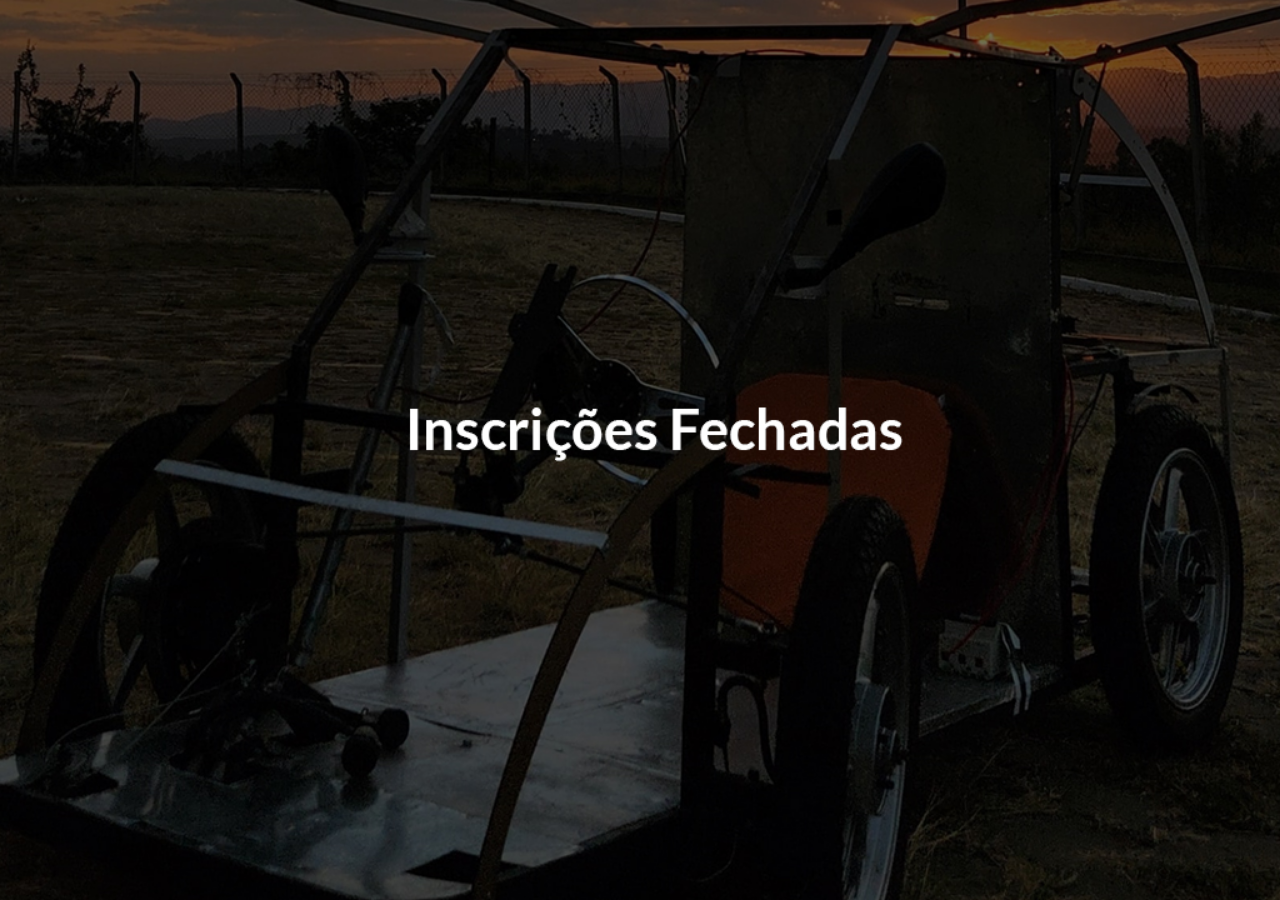
<file: paginas/inscricao.html>
<!DOCTYPE html>
<html lang="en">
<head>
    <meta charset="UTF-8">
    <meta name="viewport" content="width=device-width, initial-scale=1.0">
    <link rel="shortcut icon" type="x-icon" href="../imagens/shortlogoecap.png">
    <title>e-cap</title>
    <link rel="stylesheet" href="../css/inscricao.css">
</head>
<body>

</body>
</html>
</file>
<file: css/style.css>
*{
    margin: 0;
    padding: 0;
    font-family: "Lato", sans-serif;
}

html{
    scroll-behavior: smooth;
}

main {
    background-image: url(../imagens/bgecap.jpg);
    background-size: cover;
    background-repeat: no-repeat;
    display: flex;
    flex-direction: column;
    align-items: center;
}

header{
    display: flex;
    align-items: center;
    justify-content: center;
}

.soserveparaisso {
    display: flex;
    align-items: center;
    justify-content: space-between;
    width: 80%;
    border-bottom: solid 1px;
    border-color: #F9AF18;
}

.soserveparaisso > ul {
    list-style-type: none;
    display: flex;
}

.soserveparaisso a{
    text-decoration: none;
    color: #fffafa;
    font-family: "Lato", sans-serif;
    font-weight: 400;
    font-style: normal;
}

.soserveparaisso a:hover {
    color: #BB2025;
}

.botao{
    border: 2px solid;
    border-color: #BB2025;
}

.principal {
    display: flex;
    flex-direction: column;
    align-items: center;
    justify-content: center;
}

.principal h1{
    font-family: "Lato", sans-serif;
    font-weight: 700;
    font-style: normal;
    color: #fffafa;
    text-align: center;
}

.principal a {
    font-family: "Lato", sans-serif;
    font-weight: 400;
    font-style: normal;
    text-decoration: none;
    background-color: #F9AF18;
    color: #fffafa;
}

.principal a:hover {
    color: #BB2025;
}

.headertelefone{
    display: none;
}

.menutelefone{
    display: none;
}

.destaques{
    width: 100%;
    display: flex;
    align-items: center;
    justify-content: space-evenly;
}

.ajustelarguradestaque{
    height: 100%;
    display: flex;
    align-items: center;
    justify-content: space-between;
}

.ajustelarguradestaque > article{
    height: 50%;
    border: solid 1px #fff;
    color: #fff;
    display: flex;
    flex-direction: column;
    gap: 5px;
    align-items: center;
    justify-content: center;
    text-align: center;
}

article svg{
    height: 36px;
    width: 36px;
}

.sobre{
    background-color: #fff;
    color: #555555;
    display: flex;
    align-items: center;
    justify-content: center;
    width: 100%;
    height: auto;
}

.textoabout {
    display: flex;
    flex-direction: column;
}

.textoabout h2 {
    font-size: 3em;
    margin-bottom: 10px;
    border-bottom: solid 1.5px #BB2025;
}

.textoabout p {
    font-size: 1.10em;
    letter-spacing: 1px;
    font-weight: 300;
    font-style: normal;
    text-align: justify;
}

.sobre > img{
    width: 30%;
}

.mensagem{
    background-color: #303031;
    color: #fff;
    width: 100%;
    display: flex;
    flex-direction: column;
    gap: 20px;
    justify-content: center;
    align-items: center;
    height: 35vh;
    font-size: 1.5em;
}

.mensagem b {
    color: #F9AF18;
}

.setores{
    height: auto;
    display: flex;
    align-items: center;
    justify-content: center;
}

.containersetores{
    display: flex;
    flex-direction: column;
}

.containersetores h2 {
    border-bottom: solid 1.5px #BB2025;
    color: #555555;
}

.ajustesetores{
    display: flex;
    justify-content: flex-start;
    flex-wrap: wrap;
}

.ajustesetores article {
    border: solid 0.75px #555555;
    border-top: solid 10px #BB2025;
    display: flex;
    flex-direction: column;
    align-items: center;
    justify-content: space-around;
    text-align: center;
}

.ajustesetores p {
    font-weight: 400;
    font-style: normal;
    color: #555555;
}

.parceiros {
    height: auto;
    display: flex;
    align-items: center;
    justify-content: center;
}

.containerparceiros{
    display: flex;
    flex-direction: column;
}

.containerparceiros h2{
    border-bottom: solid 1.5px #BB2025;
    color: #555555;
}

.ajusteparceiros{
    display: flex;
    overflow: hidden;
}

.ajusteparceiros img {
    height: auto;
    width: auto;
}

footer {
    display: flex;
    flex-direction: column;
}

.rodape{
    width: 100%;
    color: #fff;
    background-color: #303031;
    display: flex;
    flex-direction: column;
    align-items: center;
    justify-content: center;
    border-top: solid 5px #BB2025;
}

.containerrodape{
    width: 75%;
    display: flex;
    align-items: center;
    gap: 20%;
    padding: 50px 0px;
}

.container1, .container3{
    width: 20%;
    height: auto;
    padding: 10px 0px;
    display: flex;
    flex-direction: column;
    gap: 4px;
}

.container2{
    width: 40%;
    height: auto;
    padding: 10px 0px;
    display: flex;
    flex-direction: column;
    gap: 4px;
}


.container1 img {
    width: 35%;
}

.container1 p {
    font-size: 1.1em;
    margin-left: 4px;
}

.container2 svg {
    width: 21px;
    height: 21px;
}

.container2 h4{
    font-size: 1.15em;
}

.firula {
    font-size: 0.8em;
    display: flex;
    align-items: center;
    gap: 5px;
}

.container3 nav {
    display: flex;
    gap: 10px;
    height: 50px;
}

.container3 h4{
    font-size: 1.15em;
}

.container3 svg{
    height: 100%;
}

.digitalize{
    background-color: #000;
    width: 100%;
    text-align: center;
    padding: 13.5px 0px;
}

.digitalize a {
    text-decoration: none;
    color: #F9AF18;
}

.digitalize a:hover {
    color: #BB2025;
}

@media screen and (min-width:1900px) {

    main {
        height: 70vh;
        min-height: 735px;
    }

    header {
        height: 120px;
        width: 100%;
    }

    .soserveparaisso{
        padding: 0px 0px 10px 0px;
    }
    
    .soserveparaisso > img {
        width: 10%;
    }
    
    .soserveparaisso li {
        padding: 0px 8px;
    }
    
    .soserveparaisso a{
        font-size: 1.55em;
    }
    
    .botao{
        padding: 3.75px 20px;
        border-radius: 20px;
    }
    
    .principal a {
        padding: 8.5px 30px;
        font-size: 2em;
        border-radius: 30px;
    }
    
    .principal {
        margin-top: 100px;
    }
    
    .principal h1{
        font-size: 5em;
        width: 60%;
    }

    .destaques{
        height: 250px;
    }
    
    .ajustelarguradestaque{
        width: 50%;
    }
    
    .ajustelarguradestaque > article{
    
        width: 12.5%;
        border-radius: 10px;
        padding: 15px;
    }
    
    .ajustelarguradestaque p {
        width: 80%;
    }

    .sobre{
        width: 100%;
        padding: 60px 0px;
        min-height: 630px;
    }
    
    .textoabout {
        width: 40%;
        gap: 10px;
    }
    
    .textoabout h2 {
        font-size: 3em;
        margin-bottom: 10px;
        border-bottom: solid 1.5px #BB2025;
    }
    
    .textoabout p {
        font-size: 1.10em;
        letter-spacing: 1px;
        font-weight: 300;
    }
    
    .sobre > img{
        width: 30%;
    }

    .mensagem{
        gap: 20px;
        height: 20vh;
        font-size: 1.5em;
    }

    .setores{
        width: 100%;
        padding: 60px 0px;
    }
    
    .containersetores{
        width: 50%;
        gap: 15px;
    }
    
    .containersetores h2 {
        font-size: 3em;
        margin-bottom: 10px;
        width: 57%;
    }
    
    .ajustesetores{
        width: 100%;
        gap: 30px 3%;
    }
    
    .ajustesetores article {
        width: 31%;
        height: 300px;
    }
    
    .ajustesetores p {
        width: 100%;
        height: 50%;
        font-size: 1.15em;
    }
    
    .ajustesetores h4{
        font-size: 1.5em;
    }
    
    .ajustesetores svg {
        margin-top: 10%;
        width: 80px;
        height: 80px;
    }

    .parceiros {
        width: 100%;
        padding-bottom: 60px;
    }
    
    .containerparceiros{
        width: 50%;
    }
    
    .containerparceiros h2{
        width: 57%;
        font-size: 3em;
    }
    
    .ajusteparceiros{
        gap: 5%;
        width: 100%;
        padding: 30px 0px 0px 0px;
        height: 100px;
    }

    footer {
        display: flex;
        flex-direction: column;
    }
    
    .rodape{
        width: 100%;
        color: #fff;
        background-color: #303031;
        display: flex;
        flex-direction: column;
        align-items: center;
        justify-content: center;
        border-top: solid 5px #BB2025;
    }
    
    .containerrodape{
        width: 50%;
        display: flex;
        align-items: center;
        gap: 15%;
        padding: 50px 0px;
    }
    
    .container1, .container3{
        width: 22.5%;
        height: auto;
        padding: 10px 0px;
        gap: 8px;
    }
    
    .container2{
        width: 45%;
        padding: 10px 0px;
        gap: 8px;
    }
    
    .container1 img {
        width: 50%;
    }
    
    .container1 p {
        font-size: 1.3em;
        margin-left: 4px;
    }
    
    .container2 svg {
        width: 30px;
        height: 30px;
    }
    
    .container2 h4{
        font-size: 1.4em;
    }
    
    .firula {
        font-size: 1em;
        gap: 5px;
    }
    
    .container3 nav {
        display: flex;
        gap: 10px;
        height: 50px;
    }
    
    .container3 h4{
        font-size: 1.4em;
    }
    
    .container3 svg{
        height: 100%;
    }
    
    .digitalize{
        background-color: #000;
        width: 100%;
        text-align: center;
        padding: 13.5px 0px;
    }

    .mobiledigitalize{
        display: none;
    }
  
}

@media screen and (min-width:1024px) and (max-width:1899px){
    main{
    height: 100vh;
    min-height: 600px;
 }

    header{
        height: 75px;
        width: 100%;
 }

    .soserveparaisso{
        padding: 0px 0px 5px 0px;
 }


.soserveparaisso > img {
    height: 50%;
    width: 13.5%;
}

.soserveparaisso li {
    padding: 0px 8px;
}

.soserveparaisso a{
    font-size: 1.25em;
}

.botao{
    padding: 2px 20px;
    border-radius: 20px;
}

.principal a {
    padding: 5px 20px;
    font-size: 1.5em;
    border-radius: 20px;
}

.principal {
    margin-top: 150px;
}

.principal h1{
    font-size: 4em;
    width: 60%;
}

.destaques{
    height: 250px;
}

.ajustelarguradestaque{
    width: 75%;
}

.ajustelarguradestaque > article{

    width: 12.5%;
    border-radius: 10px;
    padding: 15px;
}

.ajustelarguradestaque p {
    width: 80%;
}

.sobre{
    width: 100%;
    padding: 60px 0px;
}

.textoabout {
    width: 40%;
    gap: 10px;
}

.textoabout h2 {
    font-size: 3em;
    margin-bottom: 10px;
    border-bottom: solid 1.5px #BB2025;
}

.textoabout p {
    font-size: 1.10em;
    letter-spacing: 1px;
    font-weight: 300;
}

.sobre > img{
    width: 30%;
}

.mensagem{
    gap: 20px;
    height: 20vh;
    min-height: 193px;
    font-size: 1.5em;
}

.setores{
    width: 100%;
    padding: 60px 0px;
}

.containersetores{
    width: 75%;
    gap: 15px;
}

.containersetores h2 {
    font-size: 3em;
    margin-bottom: 10px;
    width: 57%;
}

.ajustesetores{
    width: 100%;
    gap: 30px 3%;
}

.ajustesetores article {
    width: 31%;
    height: 300px;
}

.ajustesetores p {
    width: 100%;
    height: 50%;
    font-size: 1.15em;
}

.ajustesetores h4{
    font-size: 1.5em;
}

.ajustesetores svg {
    margin-top: 10%;
    width: 80px;
    height: 80px;
}

.parceiros {
    width: 100%;
    padding-bottom: 60px;
}

.containerparceiros{
    width: 75%;
}

.containerparceiros h2{
    width: 57%;
    font-size: 3em;
}

.ajusteparceiros{
    gap: 5%;
    width: 100%;
    padding: 30px 0px 0px 0px;
    height: 100px;
}

.containerrodape{
    width: 75%;
    gap: 20%;
    padding: 50px 0px;
}

.container1, .container3{
    width: 20%;
    padding: 10px 0px;
    gap: 4px;
}

.container2{
    width: 40%;
    padding: 10px 0px;
    gap: 4px;
}


.container1 img {
    width: 35%;
}

.container1 p {
    font-size: 1.1em;
    margin-left: 4px;
}

.container2 svg {
    width: 21px;
    height: 21px;
}

.container2 h4{
    font-size: 1.15em;
}

.firula {
    font-size: 0.8em;
    gap: 5px;
}

.container3 nav {
    gap: 10px;
    height: 50px;
}

.container3 h4{
    font-size: 1.15em;
}

.container3 svg{
    height: 100%;
}

.digitalize{
    padding: 13.5px 0px;
}

.mobiledigitalize{
    display: none;
}


}

@media screen and (min-width:768px) and (max-width:1023px){
    main{
        background-image: url(../imagens/bgmobile.jpg);
        height: auto;
        padding: 25px;
     }
    
     header {
        height: 100px;
        width: 100%;
    }
    
    .soserveparaisso{
        padding: 0px 0px;
    }
    
    .soserveparaisso > img {
        width: 226px;
        height: 66px;
    }
    
    .soserveparaisso ul{
        display: none;
    }
    
    .headertelefone{
        display: block;
    }

    .botaomenu{
        background: none;
        border: none;
        outline: none;
        box-shadow: none;
    }

    .botaomenu svg{
        width:80px;
        height:80px;
    }

    .principal a {
       display: none;
    }
    
    .principal {
        margin-top: 5%;
    }
    
    .principal h1{
        font-size: 4em;
        width: 60%;
    }
    
    .destaques{
        margin-top: 10%;
    }
    
    .ajustelarguradestaque{
        flex-direction: column;
        gap: 15px;
        width: 75%;
    }
    
    .ajustelarguradestaque > article{
    
        width: 75%;
        border-radius: 10px;
        padding: 15px;
    }
    
    .ajustelarguradestaque p {
        width: 80%;
    }

    .sobre{
        flex-direction: column;
        justify-content: flex-start;
        margin-top: 10px;
    }

    .sobre{
        width: 100%;
        height: auto;
        /* min-height: 800px; */
        padding-bottom: 25px;
    }
    
    .textoabout {
        width: 90%;
        gap: 10px;
    }
    
    .textoabout h2 {
        font-size: 2.5em;
        margin-bottom: 10px;
        border-bottom: solid 1.5px #BB2025;
    }
    
    .textoabout p {
        font-size: 1.10em;
        letter-spacing: 1px;
        font-weight: 300;
    }
    
    .sobre > img{
        display: none;
    }

    .mensagem{
        gap: 20px;
        height: 20vh;
        min-height: 204px;
        font-size: 1.5em;
    }
    
    .setores{
        width: 100%;
        padding: 15px 0px;
    }
    
    .containersetores{
        width: 100%;
        gap: 15px 0px;
        align-items: center;
        justify-content: center;
    }
    
    .containersetores h2 {
        font-size: 2.5em;
        margin-bottom: 10px;
        width: 90%;
    }
    
    .ajustesetores{
        flex-direction: column;
        align-items: center;
        justify-content: center;
        width: 100%;
        gap: 30px 3%;
    }
    
    .ajustesetores article {
        width: 75%;
        height: 300px;
    }
    
    .ajustesetores p {
        width: 100%;
        height: 50%;
        font-size: 1.15em;
    }
    
    .ajustesetores h4{
        font-size: 1.45em;
    }
    
    .ajustesetores svg {
        margin-top: 10%;
        width: 64px;
        height: 64px;
    }

    .parceiros {
        width: 100%;
        padding-bottom: 15px;
    }
    
    .containerparceiros{
        align-items: center;
        justify-content: center;
        width: 90%;
    }
    
    .containerparceiros h2{
        width: 100%;
        font-size: 2.5em;
        margin-bottom: 10px;
    }
    
    .ajusteparceiros{
        gap: 5%;
        width: 100%;
        padding: 20px 0px 0px 0px;
        height: 80px;
    }

    footer {
        display: flex;
        flex-direction: column;
    }
    
    .rodape{
        width: 100%;
        color: #fff;
        background-color: #303031;
        display: flex;
        flex-direction: column;
        align-items: center;
        justify-content: center;
        border-top: solid 5px #BB2025;
    }
    
    .containerrodape{
        width: 80%;
        display: flex;
        align-items: center;
        justify-content: space-between;
        gap: 20%;
        padding: 15px 0px;
    }

    .container1 {
        display: none;
    }
    
    .container3{
        width: auto;
        height: auto;
        padding: 10px 0px;
        display: flex;
        gap: 4px;
    }
    
    .container2{
        width: 80%;
        height: auto;
        padding: 10px 0px;
        display: flex;
        flex-direction: column;
        gap: 15px;
    }
    
    .container2 svg {
        width: 21px;
        height: 21px;
    }
    
    .container2 h4{
        font-size: 1.15em;
    }
    
    .firula {
        font-size: 0.8em;
        display: flex;
        align-items: center;
        gap: 5px;
    }
    
    .container3 nav {
        display: flex;
        flex-direction: column;
        gap: 10px;
        height:auto;
    }
    
    .container3 h4{
        display: none;
    }
    
    .container3 svg{
        height: 100%;
    }
    
    .digitalize{
        background-color: #000;
        width: 100%;
        text-align: center;
        padding: 13.5px 0px;
    }

    .pcdigitalize{
        display: none;
    }

    
}

@media screen and (max-width:767px){
    main{
        background-image: url(../imagens/bgmobile.jpg);
        height: auto;
        /* min-height: 960px;
        max-height: 961px; */
        padding-bottom: 25px;
     }
    
     header {
        height: 80px;
        width: 100%;
    }
    
    .soserveparaisso{
        padding: 0px 0px;
    }
    
    .soserveparaisso > img {
        height: 36px;
        width: 122px;
    }
    
    .soserveparaisso ul{
        display: none;
    }
    
    .headertelefone{
        display: block;
    }

    .botaomenu{
        background: none;
        border: none;
        outline: none;
        box-shadow: none;
    }

    .botaomenu svg {
        width:64px; 
        height:64px;
    }

    .principal a {
       display: none;
    }
    
    .principal {
        margin-top: 5%;
    }
    
    .principal h1{
        font-size: 2em;
        width: 80%;
    }

    .destaques{
        margin-top: 5%;
    }
    
    .ajustelarguradestaque{
        width: 75%;
        flex-direction: column;
        gap: 15px;
    }
    
    .ajustelarguradestaque > article{
        height: 100px;
        width: 90%;
        border-radius: 10px;
        padding: 15px;
    }
    
    .ajustelarguradestaque p {
        width: 80%;
    }

    .sobre{
        flex-direction: column;
        justify-content: flex-start;
        margin-top: 10px;
    }

    .sobre{
        width: 100%;
        height: auto;
        /* min-height: 800px; */
        padding-bottom: 25px;
    }
    
    .textoabout {
        width: 90%;
        gap: 10px;
    }
    
    .textoabout h2 {
        font-size: 2.5em;
        margin-bottom: 10px;
        border-bottom: solid 1.5px #BB2025;
    }
    
    .textoabout p {
        font-size: 1.10em;
        letter-spacing: 1px;
        font-weight: 300;
    }
    
    .sobre > img{
        display: none;
    }

    .mensagem{
        gap: 10px;
        height: auto;
        padding: 25px 0px;
        font-size: 0.75em;
    }

    .setores{
        width: 100%;
        padding: 15px 0px;
    }
    
    .containersetores{
        width: 100%;
        gap: 15px 0px;
        align-items: center;
        justify-content: center;
    }
    
    .containersetores h2 {
        font-size: 2.5em;
        margin-bottom: 10px;
        width: 90%;
    }
    
    .ajustesetores{
        flex-direction: column;
        align-items: center;
        justify-content: center;
        width: 100%;
        gap: 30px 3%;
    }
    
    .ajustesetores article {
        width: 75%;
        height: 300px;
    }
    
    .ajustesetores p {
        width: 100%;
        height: 50%;
        font-size: 1.15em;
    }
    
    .ajustesetores h4{
        font-size: 1.45em;
    }
    
    .ajustesetores svg {
        margin-top: 10%;
        width: 64px;
        height: 64px;
    }

    .parceiros {
        width: 100%;
        padding-bottom: 15px;
    }
    
    .containerparceiros{
        align-items: center;
        justify-content: center;
        width: 100%;
    }
    
    .containerparceiros h2{
        width: 90%;
        font-size: 2.5em;
        margin-bottom: 10px;
    }
    
    .ajusteparceiros{
        gap: 5%;
        width: 100%;
        padding: 20px 0px 0px 0px;
        height: 80px;
    }
    
    footer {
        display: flex;
        flex-direction: column;
    }
    
    .rodape{
        width: 100%;
        color: #fff;
        background-color: #303031;
        display: flex;
        flex-direction: column;
        align-items: center;
        justify-content: center;
        border-top: solid 5px #BB2025;
    }
    
    .containerrodape{
        width: 80%;
        display: flex;
        align-items: center;
        justify-content: space-between;
        gap: 20%;
        padding: 15px 0px;
    }

    .container1 {
        display: none;
    }
    
    .container3{
        width: auto;
        height: auto;
        padding: 10px 0px;
        display: flex;
        gap: 4px;
    }
    
    .container2{
        width: 80%;
        height: auto;
        padding: 10px 0px;
        display: flex;
        flex-direction: column;
        gap: 15px;
    }
    
    .container2 svg {
        width: 21px;
        height: 21px;
    }
    
    .container2 h4{
        font-size: 1.15em;
    }
    
    .firula {
        font-size: 0.8em;
        display: flex;
        align-items: center;
        gap: 5px;
    }
    
    .container3 nav {
        display: flex;
        flex-direction: column;
        gap: 10px;
        height:auto;
    }
    
    .container3 h4{
        display: none;
    }
    
    .container3 svg{
        height: 100%;
    }
    
    .digitalize{
        background-color: #000;
        width: 100%;
        text-align: center;
        padding: 13.5px 0px;
    }

    .pcdigitalize{
        display: none;
    }

}
</file>
<file: css/inscricao.css>
* {
    padding: 0;
    margin: 0;
}

@media screen and (min-width:1360px){
    body{
        width: 100%;
        height: 100vh;
        background-image: url(../imagens/lamentavel.jpg);
        background-size: cover;
        background-position: center center;
        background-repeat: no-repeat;
    } 
}

@media screen and (min-width: 1024px) and (max-width:1359px){
    body{
        width: 100%;
        height: 100vh;
        background-image: url(../imagens/lamentavelmenor.jpg);
        background-size: cover;
        background-position: center center;
        background-repeat: no-repeat;
    }
}

@media screen and (min-width: 768px) and (max-width:1023px) {
    body{
        width: 100%;
        height: 100vh;
        background-image: url(../imagens/lamentavelmobile.jpg);
        background-position: center center;
        background-size: cover;
        background-repeat: no-repeat;
    }
}

@media screen and (max-width: 767px) {
    body{
        width: 100%;
        height: 100vh;
        background-image: url(../imagens/lamentavelmobile.jpg);
        background-size: cover;
        background-position: center center;
        background-repeat: no-repeat;
    }
}
</file>
